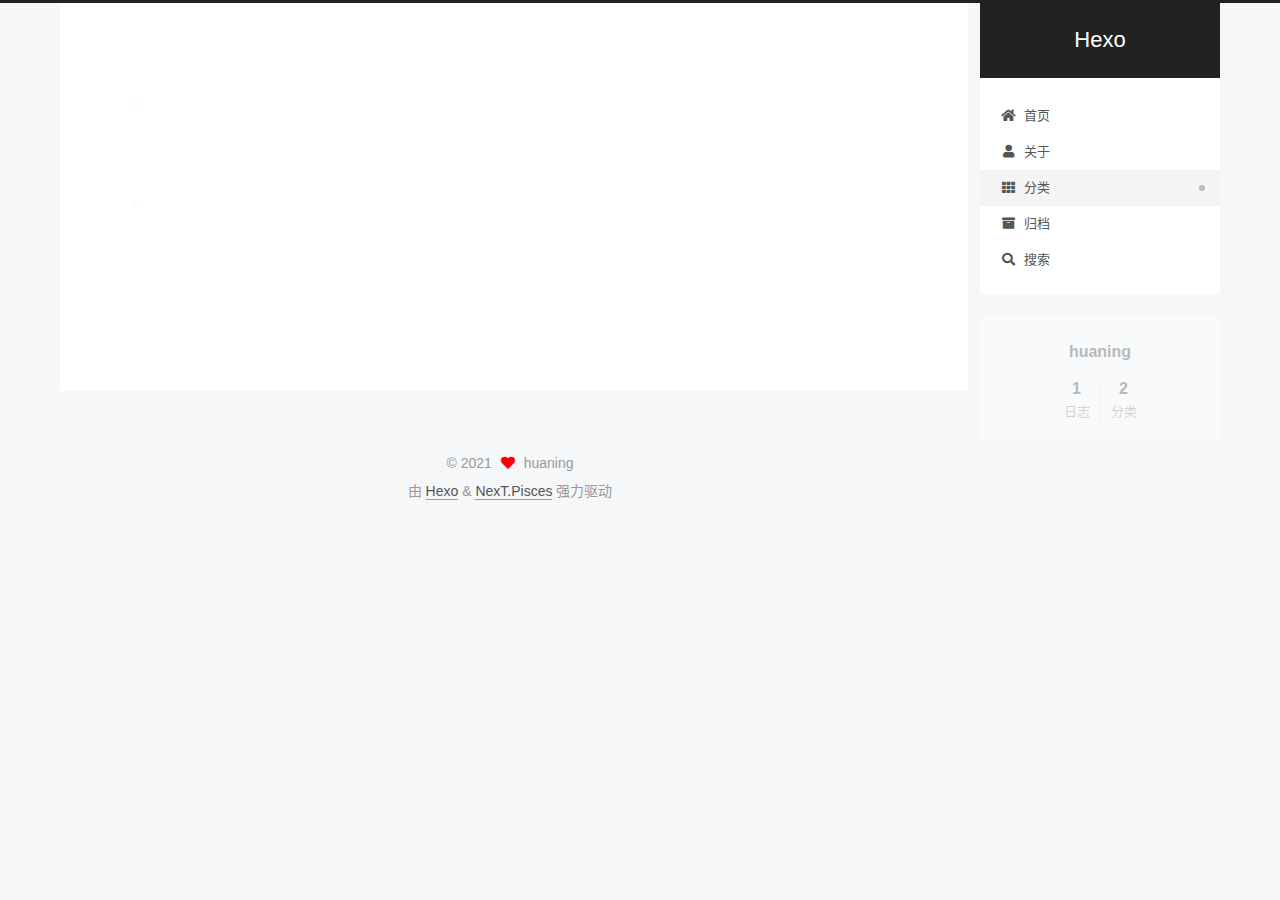
<file: categories/2020/index.html>
<!DOCTYPE html>
<html lang="zh-CN">
<head>
  <meta charset="UTF-8">
<meta name="viewport" content="width=device-width, initial-scale=1, maximum-scale=2">
<meta name="theme-color" content="#222">
<meta name="generator" content="Hexo 5.3.0">
  <link rel="apple-touch-icon" sizes="180x180" href="/images/apple-touch-icon-next.png">
  <link rel="icon" type="image/png" sizes="32x32" href="/images/favicon-32x32-next.png">
  <link rel="icon" type="image/png" sizes="16x16" href="/images/favicon-16x16-next.png">
  <link rel="mask-icon" href="/images/logo.svg" color="#222">

<link rel="stylesheet" href="/css/main.css">


<link rel="stylesheet" href="/lib/font-awesome/css/all.min.css">

<script id="hexo-configurations">
    var NexT = window.NexT || {};
    var CONFIG = {"hostname":"hncobain.ml","root":"/","scheme":"Pisces","version":"7.8.0","exturl":false,"sidebar":{"position":"left","display":"post","padding":18,"offset":12,"onmobile":false},"copycode":{"enable":false,"show_result":false,"style":null},"back2top":{"enable":true,"sidebar":false,"scrollpercent":false},"bookmark":{"enable":false,"color":"#222","save":"auto"},"fancybox":false,"mediumzoom":false,"lazyload":false,"pangu":false,"comments":{"style":"tabs","active":null,"storage":true,"lazyload":false,"nav":null},"algolia":{"hits":{"per_page":10},"labels":{"input_placeholder":"Search for Posts","hits_empty":"We didn't find any results for the search: ${query}","hits_stats":"${hits} results found in ${time} ms"}},"localsearch":{"enable":true,"trigger":"auto","top_n_per_article":1,"unescape":false,"preload":false},"motion":{"enable":true,"async":false,"transition":{"post_block":"fadeIn","post_header":"slideDownIn","post_body":"slideDownIn","coll_header":"slideLeftIn","sidebar":"slideUpIn"}},"path":"search.xml"};
  </script>

  <meta property="og:type" content="website">
<meta property="og:title" content="Hexo">
<meta property="og:url" content="http://hncobain.ml/categories/2020/index.html">
<meta property="og:site_name" content="Hexo">
<meta property="og:locale" content="zh_CN">
<meta property="article:author" content="huaning">
<meta name="twitter:card" content="summary">

<link rel="canonical" href="http://hncobain.ml/categories/2020/">


<script id="page-configurations">
  // https://hexo.io/docs/variables.html
  CONFIG.page = {
    sidebar: "",
    isHome : false,
    isPost : false,
    lang   : 'zh-CN'
  };
</script>

  <title>分类: 2020 | Hexo</title>
  






  <noscript>
  <style>
  .use-motion .brand,
  .use-motion .menu-item,
  .sidebar-inner,
  .use-motion .post-block,
  .use-motion .pagination,
  .use-motion .comments,
  .use-motion .post-header,
  .use-motion .post-body,
  .use-motion .collection-header { opacity: initial; }

  .use-motion .site-title,
  .use-motion .site-subtitle {
    opacity: initial;
    top: initial;
  }

  .use-motion .logo-line-before i { left: initial; }
  .use-motion .logo-line-after i { right: initial; }
  </style>
</noscript>

</head>

<body itemscope itemtype="http://schema.org/WebPage">
  <div class="container use-motion">
    <div class="headband"></div>

    <header class="header" itemscope itemtype="http://schema.org/WPHeader">
      <div class="header-inner"><div class="site-brand-container">
  <div class="site-nav-toggle">
    <div class="toggle" aria-label="切换导航栏">
      <span class="toggle-line toggle-line-first"></span>
      <span class="toggle-line toggle-line-middle"></span>
      <span class="toggle-line toggle-line-last"></span>
    </div>
  </div>

  <div class="site-meta">

    <a href="/" class="brand" rel="start">
      <span class="logo-line-before"><i></i></span>
      <h1 class="site-title">Hexo</h1>
      <span class="logo-line-after"><i></i></span>
    </a>
  </div>

  <div class="site-nav-right">
    <div class="toggle popup-trigger">
        <i class="fa fa-search fa-fw fa-lg"></i>
    </div>
  </div>
</div>




<nav class="site-nav">
  <ul id="menu" class="main-menu menu">
        <li class="menu-item menu-item-home">

    <a href="/" rel="section"><i class="fa fa-home fa-fw"></i>首页</a>

  </li>
        <li class="menu-item menu-item-about">

    <a href="/about/" rel="section"><i class="fa fa-user fa-fw"></i>关于</a>

  </li>
        <li class="menu-item menu-item-categories">

    <a href="/categories/" rel="section"><i class="fa fa-th fa-fw"></i>分类</a>

  </li>
        <li class="menu-item menu-item-archives">

    <a href="/archives/" rel="section"><i class="fa fa-archive fa-fw"></i>归档</a>

  </li>
      <li class="menu-item menu-item-search">
        <a role="button" class="popup-trigger"><i class="fa fa-search fa-fw"></i>搜索
        </a>
      </li>
  </ul>
</nav>



  <div class="search-pop-overlay">
    <div class="popup search-popup">
        <div class="search-header">
  <span class="search-icon">
    <i class="fa fa-search"></i>
  </span>
  <div class="search-input-container">
    <input autocomplete="off" autocapitalize="off"
           placeholder="搜索..." spellcheck="false"
           type="search" class="search-input">
  </div>
  <span class="popup-btn-close">
    <i class="fa fa-times-circle"></i>
  </span>
</div>
<div id="search-result">
  <div id="no-result">
    <i class="fa fa-spinner fa-pulse fa-5x fa-fw"></i>
  </div>
</div>

    </div>
  </div>

</div>
    </header>

    
  <div class="back-to-top">
    <i class="fa fa-arrow-up"></i>
    <span>0%</span>
  </div>


    <main class="main">
      <div class="main-inner">
        <div class="content-wrap">
          

          <div class="content category">
            

  
  
  
  <div class="post-block">
    <div class="posts-collapse">
      <div class="collection-title">
        <h2 class="collection-header">2020
          <small>分类</small>
        </h2>
      </div>

      
    <div class="collection-year">
      <span class="collection-header">2021</span>
    </div>

  <article itemscope itemtype="http://schema.org/Article">
    <header class="post-header">

      <div class="post-meta">
        <time itemprop="dateCreated"
              datetime="2021-01-15T22:57:05+08:00"
              content="2021-01-15">
          01-15
        </time>
      </div>

      <div class="post-title">
          <a class="post-title-link" href="/posts/40690/" itemprop="url">
            <span itemprop="name">210115</span>
          </a>
      </div>

    </header>
  </article>

    </div>
  </div>
  
  
  

  



          </div>
          

<script>
  window.addEventListener('tabs:register', () => {
    let { activeClass } = CONFIG.comments;
    if (CONFIG.comments.storage) {
      activeClass = localStorage.getItem('comments_active') || activeClass;
    }
    if (activeClass) {
      let activeTab = document.querySelector(`a[href="#comment-${activeClass}"]`);
      if (activeTab) {
        activeTab.click();
      }
    }
  });
  if (CONFIG.comments.storage) {
    window.addEventListener('tabs:click', event => {
      if (!event.target.matches('.tabs-comment .tab-content .tab-pane')) return;
      let commentClass = event.target.classList[1];
      localStorage.setItem('comments_active', commentClass);
    });
  }
</script>

        </div>
          
  
  <div class="toggle sidebar-toggle">
    <span class="toggle-line toggle-line-first"></span>
    <span class="toggle-line toggle-line-middle"></span>
    <span class="toggle-line toggle-line-last"></span>
  </div>

  <aside class="sidebar">
    <div class="sidebar-inner">

      <ul class="sidebar-nav motion-element">
        <li class="sidebar-nav-toc">
          文章目录
        </li>
        <li class="sidebar-nav-overview">
          站点概览
        </li>
      </ul>

      <!--noindex-->
      <div class="post-toc-wrap sidebar-panel">
      </div>
      <!--/noindex-->

      <div class="site-overview-wrap sidebar-panel">
        <div class="site-author motion-element" itemprop="author" itemscope itemtype="http://schema.org/Person">
  <p class="site-author-name" itemprop="name">huaning</p>
  <div class="site-description" itemprop="description"></div>
</div>
<div class="site-state-wrap motion-element">
  <nav class="site-state">
      <div class="site-state-item site-state-posts">
          <a href="/archives/">
        
          <span class="site-state-item-count">1</span>
          <span class="site-state-item-name">日志</span>
        </a>
      </div>
      <div class="site-state-item site-state-categories">
            <a href="/categories/">
          
        <span class="site-state-item-count">2</span>
        <span class="site-state-item-name">分类</span></a>
      </div>
  </nav>
</div>



      </div>

    </div>
  </aside>
  <div id="sidebar-dimmer"></div>


      </div>
    </main>

    <footer class="footer">
      <div class="footer-inner">
        

        

<div class="copyright">
  
  &copy; 
  <span itemprop="copyrightYear">2021</span>
  <span class="with-love">
    <i class="fa fa-heart"></i>
  </span>
  <span class="author" itemprop="copyrightHolder">huaning</span>
</div>
  <div class="powered-by">由 <a href="https://hexo.io/" class="theme-link" rel="noopener" target="_blank">Hexo</a> & <a href="https://pisces.theme-next.org/" class="theme-link" rel="noopener" target="_blank">NexT.Pisces</a> 强力驱动
  </div>

        








      </div>
    </footer>
  </div>

  
  <script src="/lib/anime.min.js"></script>
  <script src="/lib/velocity/velocity.min.js"></script>
  <script src="/lib/velocity/velocity.ui.min.js"></script>

<script src="/js/utils.js"></script>

<script src="/js/motion.js"></script>


<script src="/js/schemes/pisces.js"></script>


<script src="/js/next-boot.js"></script>




  




  
<script src="/js/local-search.js"></script>













  

  

</body>
</html>
</file>
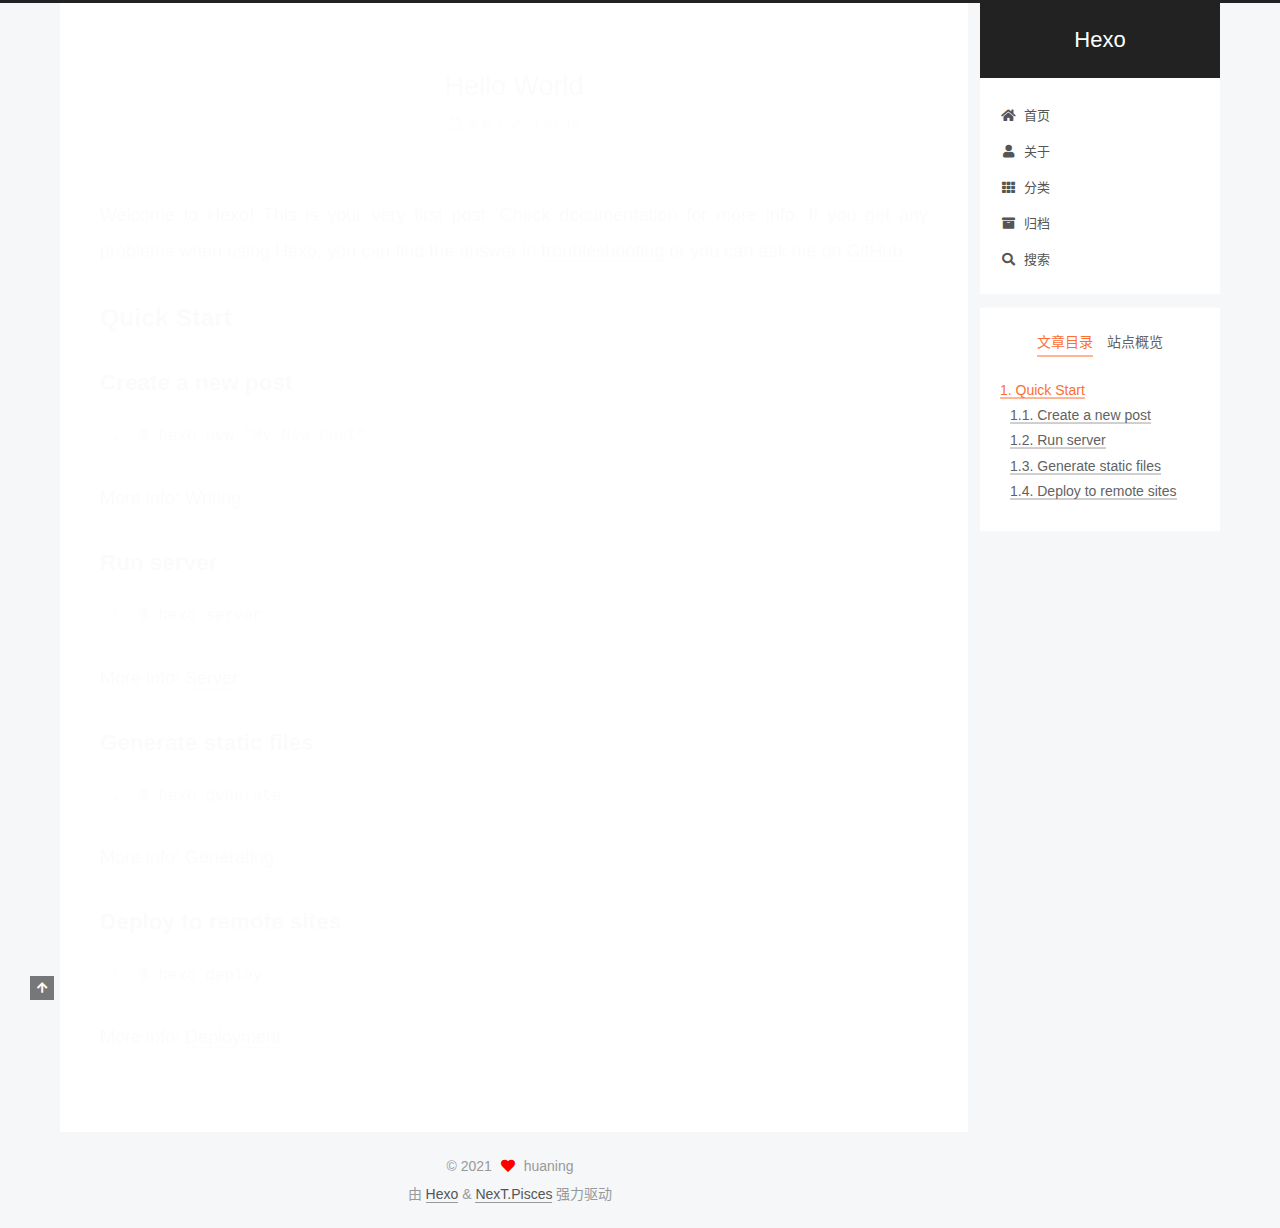
<file: posts/16107/index.html>
<!DOCTYPE html>
<html lang="zh-CN">
<head>
  <meta charset="UTF-8">
<meta name="viewport" content="width=device-width, initial-scale=1, maximum-scale=2">
<meta name="theme-color" content="#222">
<meta name="generator" content="Hexo 5.3.0">
  <link rel="apple-touch-icon" sizes="180x180" href="/images/apple-touch-icon-next.png">
  <link rel="icon" type="image/png" sizes="32x32" href="/images/favicon-32x32-next.png">
  <link rel="icon" type="image/png" sizes="16x16" href="/images/favicon-16x16-next.png">
  <link rel="mask-icon" href="/images/logo.svg" color="#222">

<link rel="stylesheet" href="/css/main.css">


<link rel="stylesheet" href="/lib/font-awesome/css/all.min.css">

<script id="hexo-configurations">
    var NexT = window.NexT || {};
    var CONFIG = {"hostname":"hncobain.ml","root":"/","scheme":"Pisces","version":"7.8.0","exturl":false,"sidebar":{"position":"left","display":"post","padding":18,"offset":12,"onmobile":false},"copycode":{"enable":false,"show_result":false,"style":null},"back2top":{"enable":true,"sidebar":false,"scrollpercent":false},"bookmark":{"enable":false,"color":"#222","save":"auto"},"fancybox":false,"mediumzoom":false,"lazyload":false,"pangu":false,"comments":{"style":"tabs","active":null,"storage":true,"lazyload":false,"nav":null},"algolia":{"hits":{"per_page":10},"labels":{"input_placeholder":"Search for Posts","hits_empty":"We didn't find any results for the search: ${query}","hits_stats":"${hits} results found in ${time} ms"}},"localsearch":{"enable":true,"trigger":"auto","top_n_per_article":1,"unescape":false,"preload":false},"motion":{"enable":true,"async":false,"transition":{"post_block":"fadeIn","post_header":"slideDownIn","post_body":"slideDownIn","coll_header":"slideLeftIn","sidebar":"slideUpIn"}},"path":"search.xml"};
  </script>

  <meta name="description" content="Welcome to Hexo! This is your very first post. Check documentation for more info. If you get any problems when using Hexo, you can find the answer in troubleshooting or you can ask me on GitHub. Quick">
<meta property="og:type" content="article">
<meta property="og:title" content="Hello World">
<meta property="og:url" content="http://hncobain.ml/posts/16107/index.html">
<meta property="og:site_name" content="Hexo">
<meta property="og:description" content="Welcome to Hexo! This is your very first post. Check documentation for more info. If you get any problems when using Hexo, you can find the answer in troubleshooting or you can ask me on GitHub. Quick">
<meta property="og:locale" content="zh_CN">
<meta property="article:published_time" content="2021-01-15T13:58:17.546Z">
<meta property="article:modified_time" content="2021-01-15T14:03:38.727Z">
<meta property="article:author" content="huaning">
<meta name="twitter:card" content="summary">

<link rel="canonical" href="http://hncobain.ml/posts/16107/">


<script id="page-configurations">
  // https://hexo.io/docs/variables.html
  CONFIG.page = {
    sidebar: "",
    isHome : false,
    isPost : true,
    lang   : 'zh-CN'
  };
</script>

  <title>Hello World | Hexo</title>
  






  <noscript>
  <style>
  .use-motion .brand,
  .use-motion .menu-item,
  .sidebar-inner,
  .use-motion .post-block,
  .use-motion .pagination,
  .use-motion .comments,
  .use-motion .post-header,
  .use-motion .post-body,
  .use-motion .collection-header { opacity: initial; }

  .use-motion .site-title,
  .use-motion .site-subtitle {
    opacity: initial;
    top: initial;
  }

  .use-motion .logo-line-before i { left: initial; }
  .use-motion .logo-line-after i { right: initial; }
  </style>
</noscript>

</head>

<body itemscope itemtype="http://schema.org/WebPage">
  <div class="container use-motion">
    <div class="headband"></div>

    <header class="header" itemscope itemtype="http://schema.org/WPHeader">
      <div class="header-inner"><div class="site-brand-container">
  <div class="site-nav-toggle">
    <div class="toggle" aria-label="切换导航栏">
      <span class="toggle-line toggle-line-first"></span>
      <span class="toggle-line toggle-line-middle"></span>
      <span class="toggle-line toggle-line-last"></span>
    </div>
  </div>

  <div class="site-meta">

    <a href="/" class="brand" rel="start">
      <span class="logo-line-before"><i></i></span>
      <h1 class="site-title">Hexo</h1>
      <span class="logo-line-after"><i></i></span>
    </a>
  </div>

  <div class="site-nav-right">
    <div class="toggle popup-trigger">
        <i class="fa fa-search fa-fw fa-lg"></i>
    </div>
  </div>
</div>




<nav class="site-nav">
  <ul id="menu" class="main-menu menu">
        <li class="menu-item menu-item-home">

    <a href="/" rel="section"><i class="fa fa-home fa-fw"></i>首页</a>

  </li>
        <li class="menu-item menu-item-about">

    <a href="/about/" rel="section"><i class="fa fa-user fa-fw"></i>关于</a>

  </li>
        <li class="menu-item menu-item-categories">

    <a href="/categories/" rel="section"><i class="fa fa-th fa-fw"></i>分类</a>

  </li>
        <li class="menu-item menu-item-archives">

    <a href="/archives/" rel="section"><i class="fa fa-archive fa-fw"></i>归档</a>

  </li>
      <li class="menu-item menu-item-search">
        <a role="button" class="popup-trigger"><i class="fa fa-search fa-fw"></i>搜索
        </a>
      </li>
  </ul>
</nav>



  <div class="search-pop-overlay">
    <div class="popup search-popup">
        <div class="search-header">
  <span class="search-icon">
    <i class="fa fa-search"></i>
  </span>
  <div class="search-input-container">
    <input autocomplete="off" autocapitalize="off"
           placeholder="搜索..." spellcheck="false"
           type="search" class="search-input">
  </div>
  <span class="popup-btn-close">
    <i class="fa fa-times-circle"></i>
  </span>
</div>
<div id="search-result">
  <div id="no-result">
    <i class="fa fa-spinner fa-pulse fa-5x fa-fw"></i>
  </div>
</div>

    </div>
  </div>

</div>
    </header>

    
  <div class="back-to-top">
    <i class="fa fa-arrow-up"></i>
    <span>0%</span>
  </div>


    <main class="main">
      <div class="main-inner">
        <div class="content-wrap">
          

          <div class="content post posts-expand">
            

    
  
  
  <article itemscope itemtype="http://schema.org/Article" class="post-block" lang="zh-CN">
    <link itemprop="mainEntityOfPage" href="http://hncobain.ml/posts/16107/">

    <span hidden itemprop="author" itemscope itemtype="http://schema.org/Person">
      <meta itemprop="image" content="/images/avatar.gif">
      <meta itemprop="name" content="huaning">
      <meta itemprop="description" content="">
    </span>

    <span hidden itemprop="publisher" itemscope itemtype="http://schema.org/Organization">
      <meta itemprop="name" content="Hexo">
    </span>
      <header class="post-header">
        <h1 class="post-title" itemprop="name headline">
          Hello World
        </h1>

        <div class="post-meta">
            <span class="post-meta-item">
              <span class="post-meta-item-icon">
                <i class="far fa-calendar"></i>
              </span>
              <span class="post-meta-item-text">发表于</span>
              

              <time title="创建时间：2021-01-15 21:58:17 / 修改时间：22:03:38" itemprop="dateCreated datePublished" datetime="2021-01-15T21:58:17+08:00">2021-01-15</time>
            </span>

          

        </div>
      </header>

    
    
    
    <div class="post-body" itemprop="articleBody">

      
        <p>Welcome to <a target="_blank" rel="noopener" href="https://hexo.io/">Hexo</a>! This is your very first post. Check <a target="_blank" rel="noopener" href="https://hexo.io/docs/">documentation</a> for more info. If you get any problems when using Hexo, you can find the answer in <a target="_blank" rel="noopener" href="https://hexo.io/docs/troubleshooting.html">troubleshooting</a> or you can ask me on <a target="_blank" rel="noopener" href="https://github.com/hexojs/hexo/issues">GitHub</a>.</p>
<h2 id="Quick-Start"><a href="#Quick-Start" class="headerlink" title="Quick Start"></a>Quick Start</h2><h3 id="Create-a-new-post"><a href="#Create-a-new-post" class="headerlink" title="Create a new post"></a>Create a new post</h3><figure class="highlight bash"><table><tr><td class="gutter"><pre><span class="line">1</span><br></pre></td><td class="code"><pre><span class="line">$ hexo new <span class="string">&quot;My New Post&quot;</span></span><br></pre></td></tr></table></figure>
<p>More info: <a target="_blank" rel="noopener" href="https://hexo.io/docs/writing.html">Writing</a></p>
<h3 id="Run-server"><a href="#Run-server" class="headerlink" title="Run server"></a>Run server</h3><figure class="highlight bash"><table><tr><td class="gutter"><pre><span class="line">1</span><br></pre></td><td class="code"><pre><span class="line">$ hexo server</span><br></pre></td></tr></table></figure>
<p>More info: <a target="_blank" rel="noopener" href="https://hexo.io/docs/server.html">Server</a></p>
<h3 id="Generate-static-files"><a href="#Generate-static-files" class="headerlink" title="Generate static files"></a>Generate static files</h3><figure class="highlight bash"><table><tr><td class="gutter"><pre><span class="line">1</span><br></pre></td><td class="code"><pre><span class="line">$ hexo generate</span><br></pre></td></tr></table></figure>
<p>More info: <a target="_blank" rel="noopener" href="https://hexo.io/docs/generating.html">Generating</a></p>
<h3 id="Deploy-to-remote-sites"><a href="#Deploy-to-remote-sites" class="headerlink" title="Deploy to remote sites"></a>Deploy to remote sites</h3><figure class="highlight bash"><table><tr><td class="gutter"><pre><span class="line">1</span><br></pre></td><td class="code"><pre><span class="line">$ hexo deploy</span><br></pre></td></tr></table></figure>
<p>More info: <a target="_blank" rel="noopener" href="https://hexo.io/docs/one-command-deployment.html">Deployment</a></p>

    </div>

    
    
    

      <footer class="post-footer">

        


        
      </footer>
    
  </article>
  
  
  



          </div>
          

<script>
  window.addEventListener('tabs:register', () => {
    let { activeClass } = CONFIG.comments;
    if (CONFIG.comments.storage) {
      activeClass = localStorage.getItem('comments_active') || activeClass;
    }
    if (activeClass) {
      let activeTab = document.querySelector(`a[href="#comment-${activeClass}"]`);
      if (activeTab) {
        activeTab.click();
      }
    }
  });
  if (CONFIG.comments.storage) {
    window.addEventListener('tabs:click', event => {
      if (!event.target.matches('.tabs-comment .tab-content .tab-pane')) return;
      let commentClass = event.target.classList[1];
      localStorage.setItem('comments_active', commentClass);
    });
  }
</script>

        </div>
          
  
  <div class="toggle sidebar-toggle">
    <span class="toggle-line toggle-line-first"></span>
    <span class="toggle-line toggle-line-middle"></span>
    <span class="toggle-line toggle-line-last"></span>
  </div>

  <aside class="sidebar">
    <div class="sidebar-inner">

      <ul class="sidebar-nav motion-element">
        <li class="sidebar-nav-toc">
          文章目录
        </li>
        <li class="sidebar-nav-overview">
          站点概览
        </li>
      </ul>

      <!--noindex-->
      <div class="post-toc-wrap sidebar-panel">
          <div class="post-toc motion-element"><ol class="nav"><li class="nav-item nav-level-2"><a class="nav-link" href="#Quick-Start"><span class="nav-number">1.</span> <span class="nav-text">Quick Start</span></a><ol class="nav-child"><li class="nav-item nav-level-3"><a class="nav-link" href="#Create-a-new-post"><span class="nav-number">1.1.</span> <span class="nav-text">Create a new post</span></a></li><li class="nav-item nav-level-3"><a class="nav-link" href="#Run-server"><span class="nav-number">1.2.</span> <span class="nav-text">Run server</span></a></li><li class="nav-item nav-level-3"><a class="nav-link" href="#Generate-static-files"><span class="nav-number">1.3.</span> <span class="nav-text">Generate static files</span></a></li><li class="nav-item nav-level-3"><a class="nav-link" href="#Deploy-to-remote-sites"><span class="nav-number">1.4.</span> <span class="nav-text">Deploy to remote sites</span></a></li></ol></li></ol></div>
      </div>
      <!--/noindex-->

      <div class="site-overview-wrap sidebar-panel">
        <div class="site-author motion-element" itemprop="author" itemscope itemtype="http://schema.org/Person">
  <p class="site-author-name" itemprop="name">huaning</p>
  <div class="site-description" itemprop="description"></div>
</div>
<div class="site-state-wrap motion-element">
  <nav class="site-state">
      <div class="site-state-item site-state-posts">
          <a href="/archives/">
        
          <span class="site-state-item-count">1</span>
          <span class="site-state-item-name">日志</span>
        </a>
      </div>
  </nav>
</div>



      </div>

    </div>
  </aside>
  <div id="sidebar-dimmer"></div>


      </div>
    </main>

    <footer class="footer">
      <div class="footer-inner">
        

        

<div class="copyright">
  
  &copy; 
  <span itemprop="copyrightYear">2021</span>
  <span class="with-love">
    <i class="fa fa-heart"></i>
  </span>
  <span class="author" itemprop="copyrightHolder">huaning</span>
</div>
  <div class="powered-by">由 <a href="https://hexo.io/" class="theme-link" rel="noopener" target="_blank">Hexo</a> & <a href="https://pisces.theme-next.org/" class="theme-link" rel="noopener" target="_blank">NexT.Pisces</a> 强力驱动
  </div>

        








      </div>
    </footer>
  </div>

  
  <script src="/lib/anime.min.js"></script>
  <script src="/lib/velocity/velocity.min.js"></script>
  <script src="/lib/velocity/velocity.ui.min.js"></script>

<script src="/js/utils.js"></script>

<script src="/js/motion.js"></script>


<script src="/js/schemes/pisces.js"></script>


<script src="/js/next-boot.js"></script>




  




  
<script src="/js/local-search.js"></script>













  

  

</body>
</html>
</file>
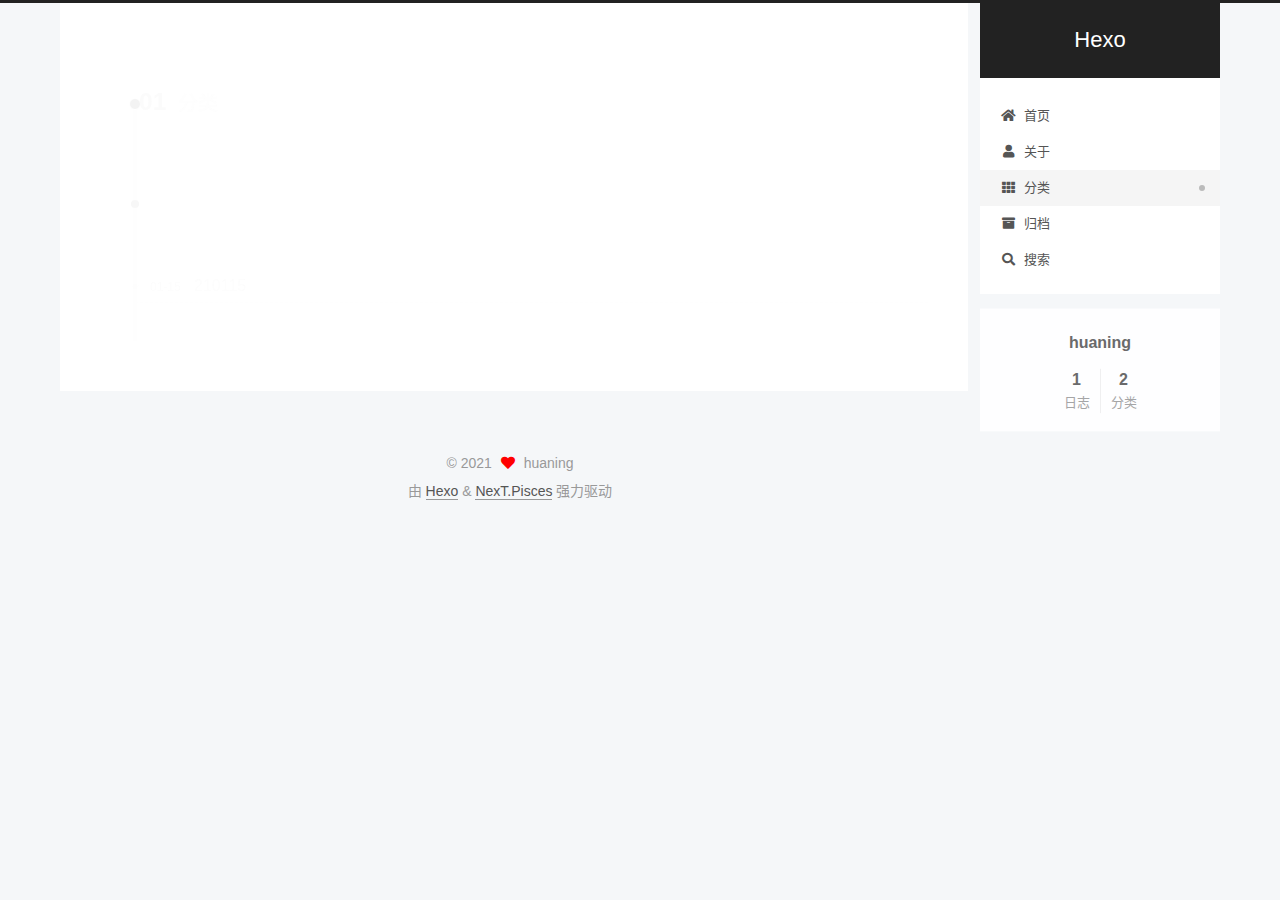
<file: categories/2020/01/index.html>
<!DOCTYPE html>
<html lang="zh-CN">
<head>
  <meta charset="UTF-8">
<meta name="viewport" content="width=device-width, initial-scale=1, maximum-scale=2">
<meta name="theme-color" content="#222">
<meta name="generator" content="Hexo 5.3.0">
  <link rel="apple-touch-icon" sizes="180x180" href="/images/apple-touch-icon-next.png">
  <link rel="icon" type="image/png" sizes="32x32" href="/images/favicon-32x32-next.png">
  <link rel="icon" type="image/png" sizes="16x16" href="/images/favicon-16x16-next.png">
  <link rel="mask-icon" href="/images/logo.svg" color="#222">

<link rel="stylesheet" href="/css/main.css">


<link rel="stylesheet" href="/lib/font-awesome/css/all.min.css">

<script id="hexo-configurations">
    var NexT = window.NexT || {};
    var CONFIG = {"hostname":"hncobain.ml","root":"/","scheme":"Pisces","version":"7.8.0","exturl":false,"sidebar":{"position":"left","display":"post","padding":18,"offset":12,"onmobile":false},"copycode":{"enable":false,"show_result":false,"style":null},"back2top":{"enable":true,"sidebar":false,"scrollpercent":false},"bookmark":{"enable":false,"color":"#222","save":"auto"},"fancybox":false,"mediumzoom":false,"lazyload":false,"pangu":false,"comments":{"style":"tabs","active":null,"storage":true,"lazyload":false,"nav":null},"algolia":{"hits":{"per_page":10},"labels":{"input_placeholder":"Search for Posts","hits_empty":"We didn't find any results for the search: ${query}","hits_stats":"${hits} results found in ${time} ms"}},"localsearch":{"enable":true,"trigger":"auto","top_n_per_article":1,"unescape":false,"preload":false},"motion":{"enable":true,"async":false,"transition":{"post_block":"fadeIn","post_header":"slideDownIn","post_body":"slideDownIn","coll_header":"slideLeftIn","sidebar":"slideUpIn"}},"path":"search.xml"};
  </script>

  <meta property="og:type" content="website">
<meta property="og:title" content="Hexo">
<meta property="og:url" content="http://hncobain.ml/categories/2020/01/index.html">
<meta property="og:site_name" content="Hexo">
<meta property="og:locale" content="zh_CN">
<meta property="article:author" content="huaning">
<meta name="twitter:card" content="summary">

<link rel="canonical" href="http://hncobain.ml/categories/2020/01/">


<script id="page-configurations">
  // https://hexo.io/docs/variables.html
  CONFIG.page = {
    sidebar: "",
    isHome : false,
    isPost : false,
    lang   : 'zh-CN'
  };
</script>

  <title>分类: 01 | Hexo</title>
  






  <noscript>
  <style>
  .use-motion .brand,
  .use-motion .menu-item,
  .sidebar-inner,
  .use-motion .post-block,
  .use-motion .pagination,
  .use-motion .comments,
  .use-motion .post-header,
  .use-motion .post-body,
  .use-motion .collection-header { opacity: initial; }

  .use-motion .site-title,
  .use-motion .site-subtitle {
    opacity: initial;
    top: initial;
  }

  .use-motion .logo-line-before i { left: initial; }
  .use-motion .logo-line-after i { right: initial; }
  </style>
</noscript>

</head>

<body itemscope itemtype="http://schema.org/WebPage">
  <div class="container use-motion">
    <div class="headband"></div>

    <header class="header" itemscope itemtype="http://schema.org/WPHeader">
      <div class="header-inner"><div class="site-brand-container">
  <div class="site-nav-toggle">
    <div class="toggle" aria-label="切换导航栏">
      <span class="toggle-line toggle-line-first"></span>
      <span class="toggle-line toggle-line-middle"></span>
      <span class="toggle-line toggle-line-last"></span>
    </div>
  </div>

  <div class="site-meta">

    <a href="/" class="brand" rel="start">
      <span class="logo-line-before"><i></i></span>
      <h1 class="site-title">Hexo</h1>
      <span class="logo-line-after"><i></i></span>
    </a>
  </div>

  <div class="site-nav-right">
    <div class="toggle popup-trigger">
        <i class="fa fa-search fa-fw fa-lg"></i>
    </div>
  </div>
</div>




<nav class="site-nav">
  <ul id="menu" class="main-menu menu">
        <li class="menu-item menu-item-home">

    <a href="/" rel="section"><i class="fa fa-home fa-fw"></i>首页</a>

  </li>
        <li class="menu-item menu-item-about">

    <a href="/about/" rel="section"><i class="fa fa-user fa-fw"></i>关于</a>

  </li>
        <li class="menu-item menu-item-categories">

    <a href="/categories/" rel="section"><i class="fa fa-th fa-fw"></i>分类</a>

  </li>
        <li class="menu-item menu-item-archives">

    <a href="/archives/" rel="section"><i class="fa fa-archive fa-fw"></i>归档</a>

  </li>
      <li class="menu-item menu-item-search">
        <a role="button" class="popup-trigger"><i class="fa fa-search fa-fw"></i>搜索
        </a>
      </li>
  </ul>
</nav>



  <div class="search-pop-overlay">
    <div class="popup search-popup">
        <div class="search-header">
  <span class="search-icon">
    <i class="fa fa-search"></i>
  </span>
  <div class="search-input-container">
    <input autocomplete="off" autocapitalize="off"
           placeholder="搜索..." spellcheck="false"
           type="search" class="search-input">
  </div>
  <span class="popup-btn-close">
    <i class="fa fa-times-circle"></i>
  </span>
</div>
<div id="search-result">
  <div id="no-result">
    <i class="fa fa-spinner fa-pulse fa-5x fa-fw"></i>
  </div>
</div>

    </div>
  </div>

</div>
    </header>

    
  <div class="back-to-top">
    <i class="fa fa-arrow-up"></i>
    <span>0%</span>
  </div>


    <main class="main">
      <div class="main-inner">
        <div class="content-wrap">
          

          <div class="content category">
            

  
  
  
  <div class="post-block">
    <div class="posts-collapse">
      <div class="collection-title">
        <h2 class="collection-header">01
          <small>分类</small>
        </h2>
      </div>

      
    <div class="collection-year">
      <span class="collection-header">2021</span>
    </div>

  <article itemscope itemtype="http://schema.org/Article">
    <header class="post-header">

      <div class="post-meta">
        <time itemprop="dateCreated"
              datetime="2021-01-15T22:57:05+08:00"
              content="2021-01-15">
          01-15
        </time>
      </div>

      <div class="post-title">
          <a class="post-title-link" href="/posts/40690/" itemprop="url">
            <span itemprop="name">210115</span>
          </a>
      </div>

    </header>
  </article>

    </div>
  </div>
  
  
  

  



          </div>
          

<script>
  window.addEventListener('tabs:register', () => {
    let { activeClass } = CONFIG.comments;
    if (CONFIG.comments.storage) {
      activeClass = localStorage.getItem('comments_active') || activeClass;
    }
    if (activeClass) {
      let activeTab = document.querySelector(`a[href="#comment-${activeClass}"]`);
      if (activeTab) {
        activeTab.click();
      }
    }
  });
  if (CONFIG.comments.storage) {
    window.addEventListener('tabs:click', event => {
      if (!event.target.matches('.tabs-comment .tab-content .tab-pane')) return;
      let commentClass = event.target.classList[1];
      localStorage.setItem('comments_active', commentClass);
    });
  }
</script>

        </div>
          
  
  <div class="toggle sidebar-toggle">
    <span class="toggle-line toggle-line-first"></span>
    <span class="toggle-line toggle-line-middle"></span>
    <span class="toggle-line toggle-line-last"></span>
  </div>

  <aside class="sidebar">
    <div class="sidebar-inner">

      <ul class="sidebar-nav motion-element">
        <li class="sidebar-nav-toc">
          文章目录
        </li>
        <li class="sidebar-nav-overview">
          站点概览
        </li>
      </ul>

      <!--noindex-->
      <div class="post-toc-wrap sidebar-panel">
      </div>
      <!--/noindex-->

      <div class="site-overview-wrap sidebar-panel">
        <div class="site-author motion-element" itemprop="author" itemscope itemtype="http://schema.org/Person">
  <p class="site-author-name" itemprop="name">huaning</p>
  <div class="site-description" itemprop="description"></div>
</div>
<div class="site-state-wrap motion-element">
  <nav class="site-state">
      <div class="site-state-item site-state-posts">
          <a href="/archives/">
        
          <span class="site-state-item-count">1</span>
          <span class="site-state-item-name">日志</span>
        </a>
      </div>
      <div class="site-state-item site-state-categories">
            <a href="/categories/">
          
        <span class="site-state-item-count">2</span>
        <span class="site-state-item-name">分类</span></a>
      </div>
  </nav>
</div>



      </div>

    </div>
  </aside>
  <div id="sidebar-dimmer"></div>


      </div>
    </main>

    <footer class="footer">
      <div class="footer-inner">
        

        

<div class="copyright">
  
  &copy; 
  <span itemprop="copyrightYear">2021</span>
  <span class="with-love">
    <i class="fa fa-heart"></i>
  </span>
  <span class="author" itemprop="copyrightHolder">huaning</span>
</div>
  <div class="powered-by">由 <a href="https://hexo.io/" class="theme-link" rel="noopener" target="_blank">Hexo</a> & <a href="https://pisces.theme-next.org/" class="theme-link" rel="noopener" target="_blank">NexT.Pisces</a> 强力驱动
  </div>

        








      </div>
    </footer>
  </div>

  
  <script src="/lib/anime.min.js"></script>
  <script src="/lib/velocity/velocity.min.js"></script>
  <script src="/lib/velocity/velocity.ui.min.js"></script>

<script src="/js/utils.js"></script>

<script src="/js/motion.js"></script>


<script src="/js/schemes/pisces.js"></script>


<script src="/js/next-boot.js"></script>




  




  
<script src="/js/local-search.js"></script>













  

  

</body>
</html>
</file>
<file: css/main.css>
:root {
  --body-bg-color: #f5f7f9;
  --content-bg-color: #fff;
  --card-bg-color: #f5f5f5;
  --text-color: #555;
  --blockquote-color: #666;
  --link-color: #555;
  --link-hover-color: #222;
  --brand-color: #fff;
  --brand-hover-color: #fff;
  --table-row-odd-bg-color: #f9f9f9;
  --table-row-hover-bg-color: #f5f5f5;
  --menu-item-bg-color: #f5f5f5;
  --btn-default-bg: #fff;
  --btn-default-color: #555;
  --btn-default-border-color: #555;
  --btn-default-hover-bg: #222;
  --btn-default-hover-color: #fff;
  --btn-default-hover-border-color: #222;
}
@media (prefers-color-scheme: dark) {
  :root {
    --body-bg-color: #282828;
    --content-bg-color: #333;
    --card-bg-color: #555;
    --text-color: #ccc;
    --blockquote-color: #bbb;
    --link-color: #ccc;
    --link-hover-color: #eee;
    --brand-color: #ddd;
    --brand-hover-color: #ddd;
    --table-row-odd-bg-color: #282828;
    --table-row-hover-bg-color: #363636;
    --menu-item-bg-color: #555;
    --btn-default-bg: #222;
    --btn-default-color: #ccc;
    --btn-default-border-color: #555;
    --btn-default-hover-bg: #666;
    --btn-default-hover-color: #ccc;
    --btn-default-hover-border-color: #666;
  }
  img {
    opacity: 0.75;
  }
  img:hover {
    opacity: 0.9;
  }
}
html {
  line-height: 1.15; /* 1 */
  -webkit-text-size-adjust: 100%; /* 2 */
}
body {
  margin: 0;
}
main {
  display: block;
}
h1 {
  font-size: 2em;
  margin: 0.67em 0;
}
hr {
  box-sizing: content-box; /* 1 */
  height: 0; /* 1 */
  overflow: visible; /* 2 */
}
pre {
  font-family: monospace, monospace; /* 1 */
  font-size: 1em; /* 2 */
}
a {
  background: transparent;
}
abbr[title] {
  border-bottom: none; /* 1 */
  text-decoration: underline; /* 2 */
  text-decoration: underline dotted; /* 2 */
}
b,
strong {
  font-weight: bolder;
}
code,
kbd,
samp {
  font-family: monospace, monospace; /* 1 */
  font-size: 1em; /* 2 */
}
small {
  font-size: 80%;
}
sub,
sup {
  font-size: 75%;
  line-height: 0;
  position: relative;
  vertical-align: baseline;
}
sub {
  bottom: -0.25em;
}
sup {
  top: -0.5em;
}
img {
  border-style: none;
}
button,
input,
optgroup,
select,
textarea {
  font-family: inherit; /* 1 */
  font-size: 100%; /* 1 */
  line-height: 1.15; /* 1 */
  margin: 0; /* 2 */
}
button,
input {
/* 1 */
  overflow: visible;
}
button,
select {
/* 1 */
  text-transform: none;
}
button,
[type='button'],
[type='reset'],
[type='submit'] {
  -webkit-appearance: button;
}
button::-moz-focus-inner,
[type='button']::-moz-focus-inner,
[type='reset']::-moz-focus-inner,
[type='submit']::-moz-focus-inner {
  border-style: none;
  padding: 0;
}
button:-moz-focusring,
[type='button']:-moz-focusring,
[type='reset']:-moz-focusring,
[type='submit']:-moz-focusring {
  outline: 1px dotted ButtonText;
}
fieldset {
  padding: 0.35em 0.75em 0.625em;
}
legend {
  box-sizing: border-box; /* 1 */
  color: inherit; /* 2 */
  display: table; /* 1 */
  max-width: 100%; /* 1 */
  padding: 0; /* 3 */
  white-space: normal; /* 1 */
}
progress {
  vertical-align: baseline;
}
textarea {
  overflow: auto;
}
[type='checkbox'],
[type='radio'] {
  box-sizing: border-box; /* 1 */
  padding: 0; /* 2 */
}
[type='number']::-webkit-inner-spin-button,
[type='number']::-webkit-outer-spin-button {
  height: auto;
}
[type='search'] {
  outline-offset: -2px; /* 2 */
  -webkit-appearance: textfield; /* 1 */
}
[type='search']::-webkit-search-decoration {
  -webkit-appearance: none;
}
::-webkit-file-upload-button {
  font: inherit; /* 2 */
  -webkit-appearance: button; /* 1 */
}
details {
  display: block;
}
summary {
  display: list-item;
}
template {
  display: none;
}
[hidden] {
  display: none;
}
::selection {
  background: #262a30;
  color: #eee;
}
html,
body {
  height: 100%;
}
body {
  background: var(--body-bg-color);
  color: var(--text-color);
  font-family: 'Lato', "PingFang SC", "Microsoft YaHei", sans-serif;
  font-size: 1em;
  line-height: 2;
}
@media (max-width: 991px) {
  body {
    padding-left: 0 !important;
    padding-right: 0 !important;
  }
}
h1,
h2,
h3,
h4,
h5,
h6 {
  font-family: 'Lato', "PingFang SC", "Microsoft YaHei", sans-serif;
  font-weight: bold;
  line-height: 1.5;
  margin: 20px 0 15px;
}
h1 {
  font-size: 1.5em;
}
h2 {
  font-size: 1.375em;
}
h3 {
  font-size: 1.25em;
}
h4 {
  font-size: 1.125em;
}
h5 {
  font-size: 1em;
}
h6 {
  font-size: 0.875em;
}
p {
  margin: 0 0 20px 0;
}
a,
span.exturl {
  border-bottom: 1px solid #999;
  color: var(--link-color);
  outline: 0;
  text-decoration: none;
  overflow-wrap: break-word;
  word-wrap: break-word;
  cursor: pointer;
}
a:hover,
span.exturl:hover {
  border-bottom-color: var(--link-hover-color);
  color: var(--link-hover-color);
}
iframe,
img,
video {
  display: block;
  margin-left: auto;
  margin-right: auto;
  max-width: 100%;
}
hr {
  background-image: repeating-linear-gradient(-45deg, #ddd, #ddd 4px, transparent 4px, transparent 8px);
  border: 0;
  height: 3px;
  margin: 40px 0;
}
blockquote {
  border-left: 4px solid #ddd;
  color: var(--blockquote-color);
  margin: 0;
  padding: 0 15px;
}
blockquote cite::before {
  content: '-';
  padding: 0 5px;
}
dt {
  font-weight: bold;
}
dd {
  margin: 0;
  padding: 0;
}
kbd {
  background-color: #f5f5f5;
  background-image: linear-gradient(#eee, #fff, #eee);
  border: 1px solid #ccc;
  border-radius: 0.2em;
  box-shadow: 0.1em 0.1em 0.2em rgba(0,0,0,0.1);
  color: #555;
  font-family: inherit;
  padding: 0.1em 0.3em;
  white-space: nowrap;
}
.table-container {
  overflow: auto;
}
table {
  border-collapse: collapse;
  border-spacing: 0;
  font-size: 0.875em;
  margin: 0 0 20px 0;
  width: 100%;
}
tbody tr:nth-of-type(odd) {
  background: var(--table-row-odd-bg-color);
}
tbody tr:hover {
  background: var(--table-row-hover-bg-color);
}
caption,
th,
td {
  font-weight: normal;
  padding: 8px;
  vertical-align: middle;
}
th,
td {
  border: 1px solid #ddd;
  border-bottom: 3px solid #ddd;
}
th {
  font-weight: 700;
  padding-bottom: 10px;
}
td {
  border-bottom-width: 1px;
}
.btn {
  background: var(--btn-default-bg);
  border: 2px solid var(--btn-default-border-color);
  border-radius: 2px;
  color: var(--btn-default-color);
  display: inline-block;
  font-size: 0.875em;
  line-height: 2;
  padding: 0 20px;
  text-decoration: none;
  transition-property: background-color;
  transition-delay: 0s;
  transition-duration: 0.2s;
  transition-timing-function: ease-in-out;
}
.btn:hover {
  background: var(--btn-default-hover-bg);
  border-color: var(--btn-default-hover-border-color);
  color: var(--btn-default-hover-color);
}
.btn + .btn {
  margin: 0 0 8px 8px;
}
.btn .fa-fw {
  text-align: left;
  width: 1.285714285714286em;
}
.toggle {
  line-height: 0;
}
.toggle .toggle-line {
  background: #fff;
  display: inline-block;
  height: 2px;
  left: 0;
  position: relative;
  top: 0;
  transition: all 0.4s;
  vertical-align: top;
  width: 100%;
}
.toggle .toggle-line:not(:first-child) {
  margin-top: 3px;
}
.toggle.toggle-arrow .toggle-line-first {
  top: 2px;
  transform: rotate(-45deg);
  width: 50%;
}
.toggle.toggle-arrow .toggle-line-middle {
  width: 90%;
}
.toggle.toggle-arrow .toggle-line-last {
  top: -2px;
  transform: rotate(45deg);
  width: 50%;
}
.toggle.toggle-close .toggle-line-first {
  top: 5px;
  transform: rotate(-45deg);
}
.toggle.toggle-close .toggle-line-middle {
  opacity: 0;
}
.toggle.toggle-close .toggle-line-last {
  top: -5px;
  transform: rotate(45deg);
}
.highlight,
pre {
  background: #f7f7f7;
  color: #4d4d4c;
  line-height: 1.6;
  margin: 0 auto 20px;
}
pre,
code {
  font-family: consolas, Menlo, monospace, "PingFang SC", "Microsoft YaHei";
}
code {
  background: #eee;
  border-radius: 3px;
  color: #555;
  padding: 2px 4px;
  overflow-wrap: break-word;
  word-wrap: break-word;
}
.highlight *::selection {
  background: #d6d6d6;
}
.highlight pre {
  border: 0;
  margin: 0;
  padding: 10px 0;
}
.highlight table {
  border: 0;
  margin: 0;
  width: auto;
}
.highlight td {
  border: 0;
  padding: 0;
}
.highlight figcaption {
  background: #eff2f3;
  color: #4d4d4c;
  display: flex;
  font-size: 0.875em;
  justify-content: space-between;
  line-height: 1.2;
  padding: 0.5em;
}
.highlight figcaption a {
  color: #4d4d4c;
}
.highlight figcaption a:hover {
  border-bottom-color: #4d4d4c;
}
.highlight .gutter {
  -moz-user-select: none;
  -ms-user-select: none;
  -webkit-user-select: none;
  user-select: none;
}
.highlight .gutter pre {
  background: #eff2f3;
  color: #869194;
  padding-left: 10px;
  padding-right: 10px;
  text-align: right;
}
.highlight .code pre {
  background: #f7f7f7;
  padding-left: 10px;
  width: 100%;
}
.gist table {
  width: auto;
}
.gist table td {
  border: 0;
}
pre {
  overflow: auto;
  padding: 10px;
}
pre code {
  background: none;
  color: #4d4d4c;
  font-size: 0.875em;
  padding: 0;
  text-shadow: none;
}
pre .deletion {
  background: #fdd;
}
pre .addition {
  background: #dfd;
}
pre .meta {
  color: #eab700;
  -moz-user-select: none;
  -ms-user-select: none;
  -webkit-user-select: none;
  user-select: none;
}
pre .comment {
  color: #8e908c;
}
pre .variable,
pre .attribute,
pre .tag,
pre .name,
pre .regexp,
pre .ruby .constant,
pre .xml .tag .title,
pre .xml .pi,
pre .xml .doctype,
pre .html .doctype,
pre .css .id,
pre .css .class,
pre .css .pseudo {
  color: #c82829;
}
pre .number,
pre .preprocessor,
pre .built_in,
pre .builtin-name,
pre .literal,
pre .params,
pre .constant,
pre .command {
  color: #f5871f;
}
pre .ruby .class .title,
pre .css .rules .attribute,
pre .string,
pre .symbol,
pre .value,
pre .inheritance,
pre .header,
pre .ruby .symbol,
pre .xml .cdata,
pre .special,
pre .formula {
  color: #718c00;
}
pre .title,
pre .css .hexcolor {
  color: #3e999f;
}
pre .function,
pre .python .decorator,
pre .python .title,
pre .ruby .function .title,
pre .ruby .title .keyword,
pre .perl .sub,
pre .javascript .title,
pre .coffeescript .title {
  color: #4271ae;
}
pre .keyword,
pre .javascript .function {
  color: #8959a8;
}
.blockquote-center {
  border-left: none;
  margin: 40px 0;
  padding: 0;
  position: relative;
  text-align: center;
}
.blockquote-center .fa {
  display: block;
  opacity: 0.6;
  position: absolute;
  width: 100%;
}
.blockquote-center .fa-quote-left {
  border-top: 1px solid #ccc;
  text-align: left;
  top: -20px;
}
.blockquote-center .fa-quote-right {
  border-bottom: 1px solid #ccc;
  text-align: right;
  bottom: -20px;
}
.blockquote-center p,
.blockquote-center div {
  text-align: center;
}
.post-body .group-picture img {
  margin: 0 auto;
  padding: 0 3px;
}
.group-picture-row {
  margin-bottom: 6px;
  overflow: hidden;
}
.group-picture-column {
  float: left;
  margin-bottom: 10px;
}
.post-body .label {
  color: #555;
  display: inline;
  padding: 0 2px;
}
.post-body .label.default {
  background: #f0f0f0;
}
.post-body .label.primary {
  background: #efe6f7;
}
.post-body .label.info {
  background: #e5f2f8;
}
.post-body .label.success {
  background: #e7f4e9;
}
.post-body .label.warning {
  background: #fcf6e1;
}
.post-body .label.danger {
  background: #fae8eb;
}
.post-body .tabs {
  margin-bottom: 20px;
}
.post-body .tabs,
.tabs-comment {
  display: block;
  padding-top: 10px;
  position: relative;
}
.post-body .tabs ul.nav-tabs,
.tabs-comment ul.nav-tabs {
  display: flex;
  flex-wrap: wrap;
  margin: 0;
  margin-bottom: -1px;
  padding: 0;
}
@media (max-width: 413px) {
  .post-body .tabs ul.nav-tabs,
  .tabs-comment ul.nav-tabs {
    display: block;
    margin-bottom: 5px;
  }
}
.post-body .tabs ul.nav-tabs li.tab,
.tabs-comment ul.nav-tabs li.tab {
  border-bottom: 1px solid #ddd;
  border-left: 1px solid transparent;
  border-right: 1px solid transparent;
  border-top: 3px solid transparent;
  flex-grow: 1;
  list-style-type: none;
  border-radius: 0 0 0 0;
}
@media (max-width: 413px) {
  .post-body .tabs ul.nav-tabs li.tab,
  .tabs-comment ul.nav-tabs li.tab {
    border-bottom: 1px solid transparent;
    border-left: 3px solid transparent;
    border-right: 1px solid transparent;
    border-top: 1px solid transparent;
  }
}
@media (max-width: 413px) {
  .post-body .tabs ul.nav-tabs li.tab,
  .tabs-comment ul.nav-tabs li.tab {
    border-radius: 0;
  }
}
.post-body .tabs ul.nav-tabs li.tab a,
.tabs-comment ul.nav-tabs li.tab a {
  border-bottom: initial;
  display: block;
  line-height: 1.8;
  outline: 0;
  padding: 0.25em 0.75em;
  text-align: center;
  transition-delay: 0s;
  transition-duration: 0.2s;
  transition-timing-function: ease-out;
}
.post-body .tabs ul.nav-tabs li.tab a i,
.tabs-comment ul.nav-tabs li.tab a i {
  width: 1.285714285714286em;
}
.post-body .tabs ul.nav-tabs li.tab.active,
.tabs-comment ul.nav-tabs li.tab.active {
  border-bottom: 1px solid transparent;
  border-left: 1px solid #ddd;
  border-right: 1px solid #ddd;
  border-top: 3px solid #fc6423;
}
@media (max-width: 413px) {
  .post-body .tabs ul.nav-tabs li.tab.active,
  .tabs-comment ul.nav-tabs li.tab.active {
    border-bottom: 1px solid #ddd;
    border-left: 3px solid #fc6423;
    border-right: 1px solid #ddd;
    border-top: 1px solid #ddd;
  }
}
.post-body .tabs ul.nav-tabs li.tab.active a,
.tabs-comment ul.nav-tabs li.tab.active a {
  color: var(--link-color);
  cursor: default;
}
.post-body .tabs .tab-content .tab-pane,
.tabs-comment .tab-content .tab-pane {
  border: 1px solid #ddd;
  border-top: 0;
  padding: 20px 20px 0 20px;
  border-radius: 0;
}
.post-body .tabs .tab-content .tab-pane:not(.active),
.tabs-comment .tab-content .tab-pane:not(.active) {
  display: none;
}
.post-body .tabs .tab-content .tab-pane.active,
.tabs-comment .tab-content .tab-pane.active {
  display: block;
}
.post-body .tabs .tab-content .tab-pane.active:nth-of-type(1),
.tabs-comment .tab-content .tab-pane.active:nth-of-type(1) {
  border-radius: 0 0 0 0;
}
@media (max-width: 413px) {
  .post-body .tabs .tab-content .tab-pane.active:nth-of-type(1),
  .tabs-comment .tab-content .tab-pane.active:nth-of-type(1) {
    border-radius: 0;
  }
}
.post-body .note {
  border-radius: 3px;
  margin-bottom: 20px;
  padding: 1em;
  position: relative;
  border: 1px solid #eee;
  border-left-width: 5px;
}
.post-body .note h2,
.post-body .note h3,
.post-body .note h4,
.post-body .note h5,
.post-body .note h6 {
  margin-top: 0;
  border-bottom: initial;
  margin-bottom: 0;
  padding-top: 0;
}
.post-body .note p:first-child,
.post-body .note ul:first-child,
.post-body .note ol:first-child,
.post-body .note table:first-child,
.post-body .note pre:first-child,
.post-body .note blockquote:first-child,
.post-body .note img:first-child {
  margin-top: 0;
}
.post-body .note p:last-child,
.post-body .note ul:last-child,
.post-body .note ol:last-child,
.post-body .note table:last-child,
.post-body .note pre:last-child,
.post-body .note blockquote:last-child,
.post-body .note img:last-child {
  margin-bottom: 0;
}
.post-body .note.default {
  border-left-color: #777;
}
.post-body .note.default h2,
.post-body .note.default h3,
.post-body .note.default h4,
.post-body .note.default h5,
.post-body .note.default h6 {
  color: #777;
}
.post-body .note.primary {
  border-left-color: #6f42c1;
}
.post-body .note.primary h2,
.post-body .note.primary h3,
.post-body .note.primary h4,
.post-body .note.primary h5,
.post-body .note.primary h6 {
  color: #6f42c1;
}
.post-body .note.info {
  border-left-color: #428bca;
}
.post-body .note.info h2,
.post-body .note.info h3,
.post-body .note.info h4,
.post-body .note.info h5,
.post-body .note.info h6 {
  color: #428bca;
}
.post-body .note.success {
  border-left-color: #5cb85c;
}
.post-body .note.success h2,
.post-body .note.success h3,
.post-body .note.success h4,
.post-body .note.success h5,
.post-body .note.success h6 {
  color: #5cb85c;
}
.post-body .note.warning {
  border-left-color: #f0ad4e;
}
.post-body .note.warning h2,
.post-body .note.warning h3,
.post-body .note.warning h4,
.post-body .note.warning h5,
.post-body .note.warning h6 {
  color: #f0ad4e;
}
.post-body .note.danger {
  border-left-color: #d9534f;
}
.post-body .note.danger h2,
.post-body .note.danger h3,
.post-body .note.danger h4,
.post-body .note.danger h5,
.post-body .note.danger h6 {
  color: #d9534f;
}
.pagination .prev,
.pagination .next,
.pagination .page-number,
.pagination .space {
  display: inline-block;
  margin: 0 10px;
  padding: 0 11px;
  position: relative;
  top: -1px;
}
@media (max-width: 767px) {
  .pagination .prev,
  .pagination .next,
  .pagination .page-number,
  .pagination .space {
    margin: 0 5px;
  }
}
.pagination {
  border-top: 1px solid #eee;
  margin: 120px 0 0;
  text-align: center;
}
.pagination .prev,
.pagination .next,
.pagination .page-number {
  border-bottom: 0;
  border-top: 1px solid #eee;
  transition-property: border-color;
  transition-delay: 0s;
  transition-duration: 0.2s;
  transition-timing-function: ease-in-out;
}
.pagination .prev:hover,
.pagination .next:hover,
.pagination .page-number:hover {
  border-top-color: #222;
}
.pagination .space {
  margin: 0;
  padding: 0;
}
.pagination .prev {
  margin-left: 0;
}
.pagination .next {
  margin-right: 0;
}
.pagination .page-number.current {
  background: #ccc;
  border-top-color: #ccc;
  color: #fff;
}
@media (max-width: 767px) {
  .pagination {
    border-top: none;
  }
  .pagination .prev,
  .pagination .next,
  .pagination .page-number {
    border-bottom: 1px solid #eee;
    border-top: 0;
    margin-bottom: 10px;
    padding: 0 10px;
  }
  .pagination .prev:hover,
  .pagination .next:hover,
  .pagination .page-number:hover {
    border-bottom-color: #222;
  }
}
.comments {
  margin-top: 60px;
  overflow: hidden;
}
.comment-button-group {
  display: flex;
  flex-wrap: wrap-reverse;
  justify-content: center;
  margin: 1em 0;
}
.comment-button-group .comment-button {
  margin: 0.1em 0.2em;
}
.comment-button-group .comment-button.active {
  background: var(--btn-default-hover-bg);
  border-color: var(--btn-default-hover-border-color);
  color: var(--btn-default-hover-color);
}
.comment-position {
  display: none;
}
.comment-position.active {
  display: block;
}
.tabs-comment {
  background: var(--content-bg-color);
  margin-top: 4em;
  padding-top: 0;
}
.tabs-comment .comments {
  border: 0;
  box-shadow: none;
  margin-top: 0;
  padding-top: 0;
}
.container {
  min-height: 100%;
  position: relative;
}
.main-inner {
  margin: 0 auto;
  width: calc(100% - 20px);
}
@media (min-width: 1200px) {
  .main-inner {
    width: 1160px;
  }
}
@media (min-width: 1600px) {
  .main-inner {
    width: 73%;
  }
}
@media (max-width: 767px) {
  .content-wrap {
    padding: 0 20px;
  }
}
.header {
  background: transparent;
}
.header-inner {
  margin: 0 auto;
  width: calc(100% - 20px);
}
@media (min-width: 1200px) {
  .header-inner {
    width: 1160px;
  }
}
@media (min-width: 1600px) {
  .header-inner {
    width: 73%;
  }
}
.site-brand-container {
  display: flex;
  flex-shrink: 0;
  padding: 0 10px;
}
.headband {
  background: #222;
  height: 3px;
}
.site-meta {
  flex-grow: 1;
  text-align: center;
}
@media (max-width: 767px) {
  .site-meta {
    text-align: center;
  }
}
.brand {
  border-bottom: none;
  color: var(--brand-color);
  display: inline-block;
  line-height: 1.375em;
  padding: 0 40px;
  position: relative;
}
.brand:hover {
  color: var(--brand-hover-color);
}
.site-title {
  font-family: 'Lato', "PingFang SC", "Microsoft YaHei", sans-serif;
  font-size: 1.375em;
  font-weight: normal;
  margin: 0;
}
.site-subtitle {
  color: #ddd;
  font-size: 0.8125em;
  margin: 10px 0;
}
.use-motion .brand {
  opacity: 0;
}
.use-motion .site-title,
.use-motion .site-subtitle,
.use-motion .custom-logo-image {
  opacity: 0;
  position: relative;
  top: -10px;
}
.site-nav-toggle,
.site-nav-right {
  display: none;
}
@media (max-width: 767px) {
  .site-nav-toggle,
  .site-nav-right {
    display: flex;
    flex-direction: column;
    justify-content: center;
  }
}
.site-nav-toggle .toggle,
.site-nav-right .toggle {
  color: var(--text-color);
  padding: 10px;
  width: 22px;
}
.site-nav-toggle .toggle .toggle-line,
.site-nav-right .toggle .toggle-line {
  background: var(--text-color);
  border-radius: 1px;
}
.site-nav {
  display: block;
}
@media (max-width: 767px) {
  .site-nav {
    clear: both;
    display: none;
  }
}
.site-nav.site-nav-on {
  display: block;
}
.menu {
  margin-top: 20px;
  padding-left: 0;
  text-align: center;
}
.menu-item {
  display: inline-block;
  list-style: none;
  margin: 0 10px;
}
@media (max-width: 767px) {
  .menu-item {
    display: block;
    margin-top: 10px;
  }
  .menu-item.menu-item-search {
    display: none;
  }
}
.menu-item a,
.menu-item span.exturl {
  border-bottom: 0;
  display: block;
  font-size: 0.8125em;
  transition-property: border-color;
  transition-delay: 0s;
  transition-duration: 0.2s;
  transition-timing-function: ease-in-out;
}
@media (hover: none) {
  .menu-item a:hover,
  .menu-item span.exturl:hover {
    border-bottom-color: transparent !important;
  }
}
.menu-item .fa,
.menu-item .fab,
.menu-item .far,
.menu-item .fas {
  margin-right: 8px;
}
.menu-item .badge {
  display: inline-block;
  font-weight: bold;
  line-height: 1;
  margin-left: 0.35em;
  margin-top: 0.35em;
  text-align: center;
  white-space: nowrap;
}
@media (max-width: 767px) {
  .menu-item .badge {
    float: right;
    margin-left: 0;
  }
}
.menu-item-active a,
.menu .menu-item a:hover,
.menu .menu-item span.exturl:hover {
  background: var(--menu-item-bg-color);
}
.use-motion .menu-item {
  opacity: 0;
}
.sidebar {
  background: #222;
  bottom: 0;
  box-shadow: inset 0 2px 6px #000;
  position: fixed;
  top: 0;
}
@media (max-width: 991px) {
  .sidebar {
    display: none;
  }
}
.sidebar-inner {
  color: #999;
  padding: 18px 10px;
  text-align: center;
}
.cc-license {
  margin-top: 10px;
  text-align: center;
}
.cc-license .cc-opacity {
  border-bottom: none;
  opacity: 0.7;
}
.cc-license .cc-opacity:hover {
  opacity: 0.9;
}
.cc-license img {
  display: inline-block;
}
.site-author-image {
  border: 1px solid #eee;
  display: block;
  margin: 0 auto;
  max-width: 120px;
  padding: 2px;
  border-radius: 50%;
}
.site-author-name {
  color: var(--text-color);
  font-weight: 600;
  margin: 0;
  text-align: center;
}
.site-description {
  color: #999;
  font-size: 0.8125em;
  margin-top: 0;
  text-align: center;
}
.links-of-author {
  margin-top: 15px;
}
.links-of-author a,
.links-of-author span.exturl {
  border-bottom-color: #555;
  display: inline-block;
  font-size: 0.8125em;
  margin-bottom: 10px;
  margin-right: 10px;
  vertical-align: middle;
}
.links-of-author a::before,
.links-of-author span.exturl::before {
  background: #ffbbe2;
  border-radius: 50%;
  content: ' ';
  display: inline-block;
  height: 4px;
  margin-right: 3px;
  vertical-align: middle;
  width: 4px;
}
.sidebar-button {
  margin-top: 15px;
}
.sidebar-button a {
  border: 1px solid #fc6423;
  border-radius: 4px;
  color: #fc6423;
  display: inline-block;
  padding: 0 15px;
}
.sidebar-button a .fa,
.sidebar-button a .fab,
.sidebar-button a .far,
.sidebar-button a .fas {
  margin-right: 5px;
}
.sidebar-button a:hover {
  background: #fc6423;
  border: 1px solid #fc6423;
  color: #fff;
}
.sidebar-button a:hover .fa,
.sidebar-button a:hover .fab,
.sidebar-button a:hover .far,
.sidebar-button a:hover .fas {
  color: #fff;
}
.links-of-blogroll {
  font-size: 0.8125em;
  margin-top: 10px;
}
.links-of-blogroll-title {
  font-size: 0.875em;
  font-weight: 600;
  margin-top: 0;
}
.links-of-blogroll-list {
  list-style: none;
  margin: 0;
  padding: 0;
}
#sidebar-dimmer {
  display: none;
}
@media (max-width: 767px) {
  #sidebar-dimmer {
    background: #000;
    display: block;
    height: 100%;
    left: 100%;
    opacity: 0;
    position: fixed;
    top: 0;
    width: 100%;
    z-index: 1100;
  }
  .sidebar-active + #sidebar-dimmer {
    opacity: 0.7;
    transform: translateX(-100%);
    transition: opacity 0.5s;
  }
}
.sidebar-nav {
  margin: 0;
  padding-bottom: 20px;
  padding-left: 0;
}
.sidebar-nav li {
  border-bottom: 1px solid transparent;
  color: var(--text-color);
  cursor: pointer;
  display: inline-block;
  font-size: 0.875em;
}
.sidebar-nav li.sidebar-nav-overview {
  margin-left: 10px;
}
.sidebar-nav li:hover {
  color: #fc6423;
}
.sidebar-nav .sidebar-nav-active {
  border-bottom-color: #fc6423;
  color: #fc6423;
}
.sidebar-nav .sidebar-nav-active:hover {
  color: #fc6423;
}
.sidebar-panel {
  display: none;
  overflow-x: hidden;
  overflow-y: auto;
}
.sidebar-panel-active {
  display: block;
}
.sidebar-toggle {
  background: #222;
  bottom: 45px;
  cursor: pointer;
  height: 14px;
  left: 30px;
  padding: 5px;
  position: fixed;
  width: 14px;
  z-index: 1300;
}
@media (max-width: 991px) {
  .sidebar-toggle {
    left: 20px;
    opacity: 0.8;
    display: none;
  }
}
.sidebar-toggle:hover .toggle-line {
  background: #fc6423;
}
.post-toc {
  font-size: 0.875em;
}
.post-toc ol {
  list-style: none;
  margin: 0;
  padding: 0 2px 5px 10px;
  text-align: left;
}
.post-toc ol > ol {
  padding-left: 0;
}
.post-toc ol a {
  transition-property: all;
  transition-delay: 0s;
  transition-duration: 0.2s;
  transition-timing-function: ease-in-out;
}
.post-toc .nav-item {
  line-height: 1.8;
  overflow: hidden;
  text-overflow: ellipsis;
  white-space: nowrap;
}
.post-toc .nav .nav-child {
  display: none;
}
.post-toc .nav .active > .nav-child {
  display: block;
}
.post-toc .nav .active-current > .nav-child {
  display: block;
}
.post-toc .nav .active-current > .nav-child > .nav-item {
  display: block;
}
.post-toc .nav .active > a {
  border-bottom-color: #fc6423;
  color: #fc6423;
}
.post-toc .nav .active-current > a {
  color: #fc6423;
}
.post-toc .nav .active-current > a:hover {
  color: #fc6423;
}
.site-state {
  display: flex;
  justify-content: center;
  line-height: 1.4;
  margin-top: 10px;
  overflow: hidden;
  text-align: center;
  white-space: nowrap;
}
.site-state-item {
  padding: 0 15px;
}
.site-state-item:not(:first-child) {
  border-left: 1px solid #eee;
}
.site-state-item a {
  border-bottom: none;
}
.site-state-item-count {
  display: block;
  font-size: 1em;
  font-weight: 600;
  text-align: center;
}
.site-state-item-name {
  color: #999;
  font-size: 0.8125em;
}
.footer {
  color: #999;
  font-size: 0.875em;
  padding: 20px 0;
}
.footer.footer-fixed {
  bottom: 0;
  left: 0;
  position: absolute;
  right: 0;
}
.footer-inner {
  box-sizing: border-box;
  margin: 0 auto;
  text-align: center;
  width: calc(100% - 20px);
}
@media (min-width: 1200px) {
  .footer-inner {
    width: 1160px;
  }
}
@media (min-width: 1600px) {
  .footer-inner {
    width: 73%;
  }
}
.languages {
  display: inline-block;
  font-size: 1.125em;
  position: relative;
}
.languages .lang-select-label span {
  margin: 0 0.5em;
}
.languages .lang-select {
  height: 100%;
  left: 0;
  opacity: 0;
  position: absolute;
  top: 0;
  width: 100%;
}
.with-love {
  color: #ff0000;
  display: inline-block;
  margin: 0 5px;
}
.powered-by,
.theme-info {
  display: inline-block;
}
@-moz-keyframes iconAnimate {
  0%, 100% {
    transform: scale(1);
  }
  10%, 30% {
    transform: scale(0.9);
  }
  20%, 40%, 60%, 80% {
    transform: scale(1.1);
  }
  50%, 70% {
    transform: scale(1.1);
  }
}
@-webkit-keyframes iconAnimate {
  0%, 100% {
    transform: scale(1);
  }
  10%, 30% {
    transform: scale(0.9);
  }
  20%, 40%, 60%, 80% {
    transform: scale(1.1);
  }
  50%, 70% {
    transform: scale(1.1);
  }
}
@-o-keyframes iconAnimate {
  0%, 100% {
    transform: scale(1);
  }
  10%, 30% {
    transform: scale(0.9);
  }
  20%, 40%, 60%, 80% {
    transform: scale(1.1);
  }
  50%, 70% {
    transform: scale(1.1);
  }
}
@keyframes iconAnimate {
  0%, 100% {
    transform: scale(1);
  }
  10%, 30% {
    transform: scale(0.9);
  }
  20%, 40%, 60%, 80% {
    transform: scale(1.1);
  }
  50%, 70% {
    transform: scale(1.1);
  }
}
.back-to-top {
  font-size: 12px;
  text-align: center;
  transition-delay: 0s;
  transition-duration: 0.2s;
  transition-timing-function: ease-in-out;
}
.back-to-top {
  background: #222;
  bottom: -100px;
  box-sizing: border-box;
  color: #fff;
  cursor: pointer;
  left: 30px;
  opacity: 0.6;
  padding: 0 6px;
  position: fixed;
  transition-property: bottom;
  z-index: 1300;
  width: 24px;
}
.back-to-top span {
  display: none;
}
.back-to-top:hover {
  color: #fc6423;
}
.back-to-top.back-to-top-on {
  bottom: 30px;
}
@media (max-width: 991px) {
  .back-to-top {
    left: 20px;
    opacity: 0.8;
  }
}
.post-body {
  font-family: 'Lato', "PingFang SC", "Microsoft YaHei", sans-serif;
  overflow-wrap: break-word;
  word-wrap: break-word;
}
@media (min-width: 1200px) {
  .post-body {
    font-size: 1.125em;
  }
}
.post-body .exturl .fa {
  font-size: 0.875em;
  margin-left: 4px;
}
.post-body .image-caption,
.post-body .figure .caption {
  color: #999;
  font-size: 0.875em;
  font-weight: bold;
  line-height: 1;
  margin: -20px auto 15px;
  text-align: center;
}
.post-sticky-flag {
  display: inline-block;
  transform: rotate(30deg);
}
.post-button {
  margin-top: 40px;
  text-align: center;
}
.use-motion .post-block,
.use-motion .pagination,
.use-motion .comments {
  opacity: 0;
}
.use-motion .post-header {
  opacity: 0;
}
.use-motion .post-body {
  opacity: 0;
}
.use-motion .collection-header {
  opacity: 0;
}
.posts-collapse {
  margin-left: 35px;
  position: relative;
}
@media (max-width: 767px) {
  .posts-collapse {
    margin-left: 0px;
    margin-right: 0px;
  }
}
.posts-collapse .collection-title {
  font-size: 1.125em;
  position: relative;
}
.posts-collapse .collection-title::before {
  background: #999;
  border: 1px solid #fff;
  border-radius: 50%;
  content: ' ';
  height: 10px;
  left: 0;
  margin-left: -6px;
  margin-top: -4px;
  position: absolute;
  top: 50%;
  width: 10px;
}
.posts-collapse .collection-year {
  font-size: 1.5em;
  font-weight: bold;
  margin: 60px 0;
  position: relative;
}
.posts-collapse .collection-year::before {
  background: #bbb;
  border-radius: 50%;
  content: ' ';
  height: 8px;
  left: 0;
  margin-left: -4px;
  margin-top: -4px;
  position: absolute;
  top: 50%;
  width: 8px;
}
.posts-collapse .collection-header {
  display: block;
  margin: 0 0 0 20px;
}
.posts-collapse .collection-header small {
  color: #bbb;
  margin-left: 5px;
}
.posts-collapse .post-header {
  border-bottom: 1px dashed #ccc;
  margin: 30px 0;
  padding-left: 15px;
  position: relative;
  transition-property: border;
  transition-delay: 0s;
  transition-duration: 0.2s;
  transition-timing-function: ease-in-out;
}
.posts-collapse .post-header::before {
  background: #bbb;
  border: 1px solid #fff;
  border-radius: 50%;
  content: ' ';
  height: 6px;
  left: 0;
  margin-left: -4px;
  position: absolute;
  top: 0.75em;
  transition-property: background;
  width: 6px;
  transition-delay: 0s;
  transition-duration: 0.2s;
  transition-timing-function: ease-in-out;
}
.posts-collapse .post-header:hover {
  border-bottom-color: #666;
}
.posts-collapse .post-header:hover::before {
  background: #222;
}
.posts-collapse .post-meta {
  display: inline;
  font-size: 0.75em;
  margin-right: 10px;
}
.posts-collapse .post-title {
  display: inline;
}
.posts-collapse .post-title a,
.posts-collapse .post-title span.exturl {
  border-bottom: none;
  color: var(--link-color);
}
.posts-collapse .post-title .fa-external-link-alt {
  font-size: 0.875em;
  margin-left: 5px;
}
.posts-collapse::before {
  background: #f5f5f5;
  content: ' ';
  height: 100%;
  left: 0;
  margin-left: -2px;
  position: absolute;
  top: 1.25em;
  width: 4px;
}
.post-eof {
  background: #ccc;
  height: 1px;
  margin: 80px auto 60px;
  text-align: center;
  width: 8%;
}
.post-block:last-of-type .post-eof {
  display: none;
}
.content {
  padding-top: 40px;
}
@media (min-width: 992px) {
  .post-body {
    text-align: justify;
  }
}
@media (max-width: 991px) {
  .post-body {
    text-align: justify;
  }
}
.post-body h1,
.post-body h2,
.post-body h3,
.post-body h4,
.post-body h5,
.post-body h6 {
  padding-top: 10px;
}
.post-body h1 .header-anchor,
.post-body h2 .header-anchor,
.post-body h3 .header-anchor,
.post-body h4 .header-anchor,
.post-body h5 .header-anchor,
.post-body h6 .header-anchor {
  border-bottom-style: none;
  color: #ccc;
  float: right;
  margin-left: 10px;
  visibility: hidden;
}
.post-body h1 .header-anchor:hover,
.post-body h2 .header-anchor:hover,
.post-body h3 .header-anchor:hover,
.post-body h4 .header-anchor:hover,
.post-body h5 .header-anchor:hover,
.post-body h6 .header-anchor:hover {
  color: inherit;
}
.post-body h1:hover .header-anchor,
.post-body h2:hover .header-anchor,
.post-body h3:hover .header-anchor,
.post-body h4:hover .header-anchor,
.post-body h5:hover .header-anchor,
.post-body h6:hover .header-anchor {
  visibility: visible;
}
.post-body iframe,
.post-body img,
.post-body video {
  margin-bottom: 20px;
}
.post-body .video-container {
  height: 0;
  margin-bottom: 20px;
  overflow: hidden;
  padding-top: 75%;
  position: relative;
  width: 100%;
}
.post-body .video-container iframe,
.post-body .video-container object,
.post-body .video-container embed {
  height: 100%;
  left: 0;
  margin: 0;
  position: absolute;
  top: 0;
  width: 100%;
}
.post-gallery {
  align-items: center;
  display: grid;
  grid-gap: 10px;
  grid-template-columns: 1fr 1fr 1fr;
  margin-bottom: 20px;
}
@media (max-width: 767px) {
  .post-gallery {
    grid-template-columns: 1fr 1fr;
  }
}
.post-gallery a {
  border: 0;
}
.post-gallery img {
  margin: 0;
}
.posts-expand .post-header {
  font-size: 1.125em;
}
.posts-expand .post-title {
  font-size: 1.5em;
  font-weight: normal;
  margin: initial;
  text-align: center;
  overflow-wrap: break-word;
  word-wrap: break-word;
}
.posts-expand .post-title-link {
  border-bottom: none;
  color: var(--link-color);
  display: inline-block;
  position: relative;
  vertical-align: top;
}
.posts-expand .post-title-link::before {
  background: var(--link-color);
  bottom: 0;
  content: '';
  height: 2px;
  left: 0;
  position: absolute;
  transform: scaleX(0);
  visibility: hidden;
  width: 100%;
  transition-delay: 0s;
  transition-duration: 0.2s;
  transition-timing-function: ease-in-out;
}
.posts-expand .post-title-link:hover::before {
  transform: scaleX(1);
  visibility: visible;
}
.posts-expand .post-title-link .fa-external-link-alt {
  font-size: 0.875em;
  margin-left: 5px;
}
.posts-expand .post-meta {
  color: #999;
  font-family: 'Lato', "PingFang SC", "Microsoft YaHei", sans-serif;
  font-size: 0.75em;
  margin: 3px 0 60px 0;
  text-align: center;
}
.posts-expand .post-meta .post-description {
  font-size: 0.875em;
  margin-top: 2px;
}
.posts-expand .post-meta time {
  border-bottom: 1px dashed #999;
  cursor: pointer;
}
.post-meta .post-meta-item + .post-meta-item::before {
  content: '|';
  margin: 0 0.5em;
}
.post-meta-divider {
  margin: 0 0.5em;
}
.post-meta-item-icon {
  margin-right: 3px;
}
@media (max-width: 991px) {
  .post-meta-item-icon {
    display: inline-block;
  }
}
@media (max-width: 991px) {
  .post-meta-item-text {
    display: none;
  }
}
.post-nav {
  border-top: 1px solid #eee;
  display: flex;
  justify-content: space-between;
  margin-top: 15px;
  padding: 10px 5px 0;
}
.post-nav-item {
  flex: 1;
}
.post-nav-item a {
  border-bottom: none;
  display: block;
  font-size: 0.875em;
  line-height: 1.6;
  position: relative;
}
.post-nav-item a:active {
  top: 2px;
}
.post-nav-item .fa {
  font-size: 0.75em;
}
.post-nav-item:first-child {
  margin-right: 15px;
}
.post-nav-item:first-child .fa {
  margin-right: 5px;
}
.post-nav-item:last-child {
  margin-left: 15px;
  text-align: right;
}
.post-nav-item:last-child .fa {
  margin-left: 5px;
}
.rtl.post-body p,
.rtl.post-body a,
.rtl.post-body h1,
.rtl.post-body h2,
.rtl.post-body h3,
.rtl.post-body h4,
.rtl.post-body h5,
.rtl.post-body h6,
.rtl.post-body li,
.rtl.post-body ul,
.rtl.post-body ol {
  direction: rtl;
  font-family: UKIJ Ekran;
}
.rtl.post-title {
  font-family: UKIJ Ekran;
}
.post-tags {
  margin-top: 40px;
  text-align: center;
}
.post-tags a {
  display: inline-block;
  font-size: 0.8125em;
}
.post-tags a:not(:last-child) {
  margin-right: 10px;
}
.post-widgets {
  border-top: 1px solid #eee;
  margin-top: 15px;
  text-align: center;
}
.wp_rating {
  height: 20px;
  line-height: 20px;
  margin-top: 10px;
  padding-top: 6px;
  text-align: center;
}
.social-like {
  display: flex;
  font-size: 0.875em;
  justify-content: center;
  text-align: center;
}
.reward-container {
  margin: 20px auto;
  padding: 10px 0;
  text-align: center;
  width: 90%;
}
.reward-container button {
  background: transparent;
  border: 1px solid #fc6423;
  border-radius: 0;
  color: #fc6423;
  cursor: pointer;
  line-height: 2;
  outline: 0;
  padding: 0 15px;
  vertical-align: text-top;
}
.reward-container button:hover {
  background: #fc6423;
  border: 1px solid transparent;
  color: #fa9366;
}
#qr {
  padding-top: 20px;
}
#qr a {
  border: 0;
}
#qr img {
  display: inline-block;
  margin: 0.8em 2em 0 2em;
  max-width: 100%;
  width: 180px;
}
#qr p {
  text-align: center;
}
.category-all-page .category-all-title {
  text-align: center;
}
.category-all-page .category-all {
  margin-top: 20px;
}
.category-all-page .category-list {
  list-style: none;
  margin: 0;
  padding: 0;
}
.category-all-page .category-list-item {
  margin: 5px 10px;
}
.category-all-page .category-list-count {
  color: #bbb;
}
.category-all-page .category-list-count::before {
  content: ' (';
  display: inline;
}
.category-all-page .category-list-count::after {
  content: ') ';
  display: inline;
}
.category-all-page .category-list-child {
  padding-left: 10px;
}
.event-list {
  padding: 0;
}
.event-list hr {
  background: #222;
  margin: 20px 0 45px 0;
}
.event-list hr::after {
  background: #222;
  color: #fff;
  content: 'NOW';
  display: inline-block;
  font-weight: bold;
  padding: 0 5px;
  text-align: right;
}
.event-list .event {
  background: #222;
  margin: 20px 0;
  min-height: 40px;
  padding: 15px 0 15px 10px;
}
.event-list .event .event-summary {
  color: #fff;
  margin: 0;
  padding-bottom: 3px;
}
.event-list .event .event-summary::before {
  animation: dot-flash 1s alternate infinite ease-in-out;
  color: #fff;
  content: '\f111';
  display: inline-block;
  font-size: 10px;
  margin-right: 25px;
  vertical-align: middle;
  font-family: 'Font Awesome 5 Free';
  font-weight: 900;
}
.event-list .event .event-relative-time {
  color: #bbb;
  display: inline-block;
  font-size: 12px;
  font-weight: normal;
  padding-left: 12px;
}
.event-list .event .event-details {
  color: #fff;
  display: block;
  line-height: 18px;
  margin-left: 56px;
  padding-bottom: 6px;
  padding-top: 3px;
  text-indent: -24px;
}
.event-list .event .event-details::before {
  color: #fff;
  display: inline-block;
  margin-right: 9px;
  text-align: center;
  text-indent: 0;
  width: 14px;
  font-family: 'Font Awesome 5 Free';
  font-weight: 900;
}
.event-list .event .event-details.event-location::before {
  content: '\f041';
}
.event-list .event .event-details.event-duration::before {
  content: '\f017';
}
.event-list .event-past {
  background: #f5f5f5;
}
.event-list .event-past .event-summary,
.event-list .event-past .event-details {
  color: #bbb;
  opacity: 0.9;
}
.event-list .event-past .event-summary::before,
.event-list .event-past .event-details::before {
  animation: none;
  color: #bbb;
}
@-moz-keyframes dot-flash {
  from {
    opacity: 1;
    transform: scale(1);
  }
  to {
    opacity: 0;
    transform: scale(0.8);
  }
}
@-webkit-keyframes dot-flash {
  from {
    opacity: 1;
    transform: scale(1);
  }
  to {
    opacity: 0;
    transform: scale(0.8);
  }
}
@-o-keyframes dot-flash {
  from {
    opacity: 1;
    transform: scale(1);
  }
  to {
    opacity: 0;
    transform: scale(0.8);
  }
}
@keyframes dot-flash {
  from {
    opacity: 1;
    transform: scale(1);
  }
  to {
    opacity: 0;
    transform: scale(0.8);
  }
}
ul.breadcrumb {
  font-size: 0.75em;
  list-style: none;
  margin: 1em 0;
  padding: 0 2em;
  text-align: center;
}
ul.breadcrumb li {
  display: inline;
}
ul.breadcrumb li + li::before {
  content: '/\00a0';
  font-weight: normal;
  padding: 0.5em;
}
ul.breadcrumb li + li:last-child {
  font-weight: bold;
}
.tag-cloud {
  text-align: center;
}
.tag-cloud a {
  display: inline-block;
  margin: 10px;
}
.tag-cloud a:hover {
  color: var(--link-hover-color) !important;
}
.search-pop-overlay {
  background: rgba(0,0,0,0);
  height: 100%;
  left: 0;
  position: fixed;
  top: 0;
  transition: visibility 0s linear 0.2s, background 0.2s;
  visibility: hidden;
  width: 100%;
  z-index: 1400;
}
.search-pop-overlay.search-active {
  background: rgba(0,0,0,0.3);
  transition: background 0.2s;
  visibility: visible;
}
.search-popup {
  background: var(--card-bg-color);
  border-radius: 5px;
  height: 80%;
  left: calc(50% - 350px);
  position: fixed;
  top: 10%;
  transform: scale(0);
  transition: transform 0.2s;
  width: 700px;
  z-index: 1500;
}
.search-active .search-popup {
  transform: scale(1);
}
@media (max-width: 767px) {
  .search-popup {
    border-radius: 0;
    height: 100%;
    left: 0;
    margin: 0;
    top: 0;
    width: 100%;
  }
}
.search-popup .search-icon,
.search-popup .popup-btn-close {
  color: #999;
  font-size: 18px;
  padding: 0 10px;
}
.search-popup .popup-btn-close {
  cursor: pointer;
}
.search-popup .popup-btn-close:hover .fa {
  color: #222;
}
.search-popup .search-header {
  background: #eee;
  border-top-left-radius: 5px;
  border-top-right-radius: 5px;
  display: flex;
  padding: 5px;
}
.search-popup input.search-input {
  background: transparent;
  border: 0;
  outline: 0;
  width: 100%;
}
.search-popup input.search-input::-webkit-search-cancel-button {
  display: none;
}
.search-popup .search-input-container {
  flex-grow: 1;
  padding: 2px;
}
.search-popup ul.search-result-list {
  margin: 0 5px;
  padding: 0;
  width: 100%;
}
.search-popup p.search-result {
  border-bottom: 1px dashed #ccc;
  padding: 5px 0;
}
.search-popup a.search-result-title {
  font-weight: bold;
}
.search-popup .search-keyword {
  border-bottom: 1px dashed #ff2a2a;
  color: #ff2a2a;
  font-weight: bold;
}
.search-popup #search-result {
  display: flex;
  height: calc(100% - 55px);
  overflow: auto;
  padding: 5px 25px;
}
.search-popup #no-result {
  color: #ccc;
  margin: auto;
}
.header {
  margin: 0 auto;
  position: relative;
  width: calc(100% - 20px);
}
@media (min-width: 1200px) {
  .header {
    width: 1160px;
  }
}
@media (min-width: 1600px) {
  .header {
    width: 73%;
  }
}
@media (max-width: 991px) {
  .header {
    width: auto;
  }
}
.header-inner {
  background: var(--content-bg-color);
  border-radius: initial;
  box-shadow: initial;
  overflow: hidden;
  padding: 0;
  position: absolute;
  top: 0;
  width: 240px;
}
@media (min-width: 1200px) {
  .header-inner {
    width: 240px;
  }
}
@media (max-width: 991px) {
  .header-inner {
    border-radius: initial;
    position: relative;
    width: auto;
  }
}
.main-inner {
  align-items: flex-start;
  display: flex;
  justify-content: space-between;
}
@media (max-width: 991px) {
  .main-inner {
    width: auto;
  }
}
.content-wrap {
  background: var(--content-bg-color);
  border-radius: initial;
  box-shadow: initial;
  box-sizing: border-box;
  padding: 40px;
  width: calc(100% - 252px);
}
@media (max-width: 991px) {
  .content-wrap {
    border-radius: initial;
    padding: 20px;
    width: 100%;
  }
}
.header-inner {
  right: 0;
}
.book-mark-link {
  left: 30px;
}
.footer-inner {
  padding-right: 260px;
}
@media (max-width: 991px) {
  .footer-inner {
    padding-left: 0;
    padding-right: 0;
    width: auto;
  }
}
.site-brand-container {
  background: #222;
}
@media (max-width: 991px) {
  .site-brand-container {
    box-shadow: 0 0 16px rgba(0,0,0,0.5);
  }
}
.site-meta {
  padding: 20px 0;
}
.brand {
  padding: 0;
}
.site-subtitle {
  margin: 10px 10px 0;
}
.custom-logo-image {
  margin-top: 20px;
}
@media (max-width: 991px) {
  .custom-logo-image {
    display: none;
  }
}
@media (min-width: 768px) and (max-width: 991px) {
  .site-nav-toggle,
  .site-nav-right {
    display: flex;
    flex-direction: column;
    justify-content: center;
  }
}
.site-nav-toggle .toggle,
.site-nav-right .toggle {
  color: #fff;
}
.site-nav-toggle .toggle .toggle-line,
.site-nav-right .toggle .toggle-line {
  background: #fff;
}
@media (min-width: 768px) and (max-width: 991px) {
  .site-nav {
    display: none;
  }
}
.menu .menu-item {
  display: block;
  margin: 0;
}
.menu .menu-item a,
.menu .menu-item span.exturl {
  padding: 5px 20px;
  position: relative;
  text-align: left;
  transition-property: background-color;
}
@media (max-width: 991px) {
  .menu .menu-item.menu-item-search {
    display: none;
  }
}
.menu .menu-item .badge {
  background: #ccc;
  border-radius: 10px;
  color: #fff;
  float: right;
  padding: 2px 5px;
  text-shadow: 1px 1px 0 rgba(0,0,0,0.1);
  vertical-align: middle;
}
.main-menu .menu-item-active a::after {
  background: #bbb;
  border-radius: 50%;
  content: ' ';
  height: 6px;
  margin-top: -3px;
  position: absolute;
  right: 15px;
  top: 50%;
  width: 6px;
}
.sub-menu {
  background: var(--content-bg-color);
  border-bottom: 1px solid #ddd;
  margin: 0;
  padding: 6px 0;
}
.sub-menu .menu-item {
  display: inline-block;
}
.sub-menu .menu-item a,
.sub-menu .menu-item span.exturl {
  background: transparent;
  margin: 5px 10px;
  padding: initial;
}
.sub-menu .menu-item a:hover,
.sub-menu .menu-item span.exturl:hover {
  background: transparent;
  color: #fc6423;
}
.sub-menu .menu-item-active a {
  border-bottom-color: #fc6423;
  color: #fc6423;
}
.sub-menu .menu-item-active a:hover {
  border-bottom-color: #fc6423;
}
.sidebar {
  background: var(--body-bg-color);
  box-shadow: none;
  margin-top: 100%;
  position: static;
  width: 240px;
}
@media (max-width: 991px) {
  .sidebar {
    display: none;
  }
}
.sidebar-toggle {
  display: none;
}
.sidebar-inner {
  background: var(--content-bg-color);
  border-radius: initial;
  box-shadow: initial;
  box-sizing: border-box;
  color: var(--text-color);
  width: 240px;
  opacity: 0;
}
.sidebar-inner.affix {
  position: fixed;
  top: 12px;
}
.sidebar-inner.affix-bottom {
  position: absolute;
}
.site-state-item {
  padding: 0 10px;
}
.sidebar-button {
  border-bottom: 1px dotted #ccc;
  border-top: 1px dotted #ccc;
  margin-top: 10px;
  text-align: center;
}
.sidebar-button a {
  border: 0;
  color: #fc6423;
  display: block;
}
.sidebar-button a:hover {
  background: none;
  border: 0;
  color: #e34603;
}
.sidebar-button a:hover .fa,
.sidebar-button a:hover .fab,
.sidebar-button a:hover .far,
.sidebar-button a:hover .fas {
  color: #e34603;
}
.links-of-author {
  display: flex;
  flex-wrap: wrap;
  margin-top: 10px;
  justify-content: center;
}
.links-of-author-item {
  margin: 5px 0 0;
  width: 50%;
}
.links-of-author-item a,
.links-of-author-item span.exturl {
  box-sizing: border-box;
  display: inline-block;
  margin-bottom: 0;
  margin-right: 0;
  max-width: 216px;
  overflow: hidden;
  padding: 0 5px;
  text-overflow: ellipsis;
  white-space: nowrap;
}
.links-of-author-item a,
.links-of-author-item span.exturl {
  border-bottom: none;
  display: block;
  text-decoration: none;
}
.links-of-author-item a::before,
.links-of-author-item span.exturl::before {
  display: none;
}
.links-of-author-item a:hover,
.links-of-author-item span.exturl:hover {
  background: var(--body-bg-color);
  border-radius: 4px;
}
.links-of-author-item .fa,
.links-of-author-item .fab,
.links-of-author-item .far,
.links-of-author-item .fas {
  margin-right: 2px;
}
.links-of-blogroll-item {
  padding: 0;
}
</file>
